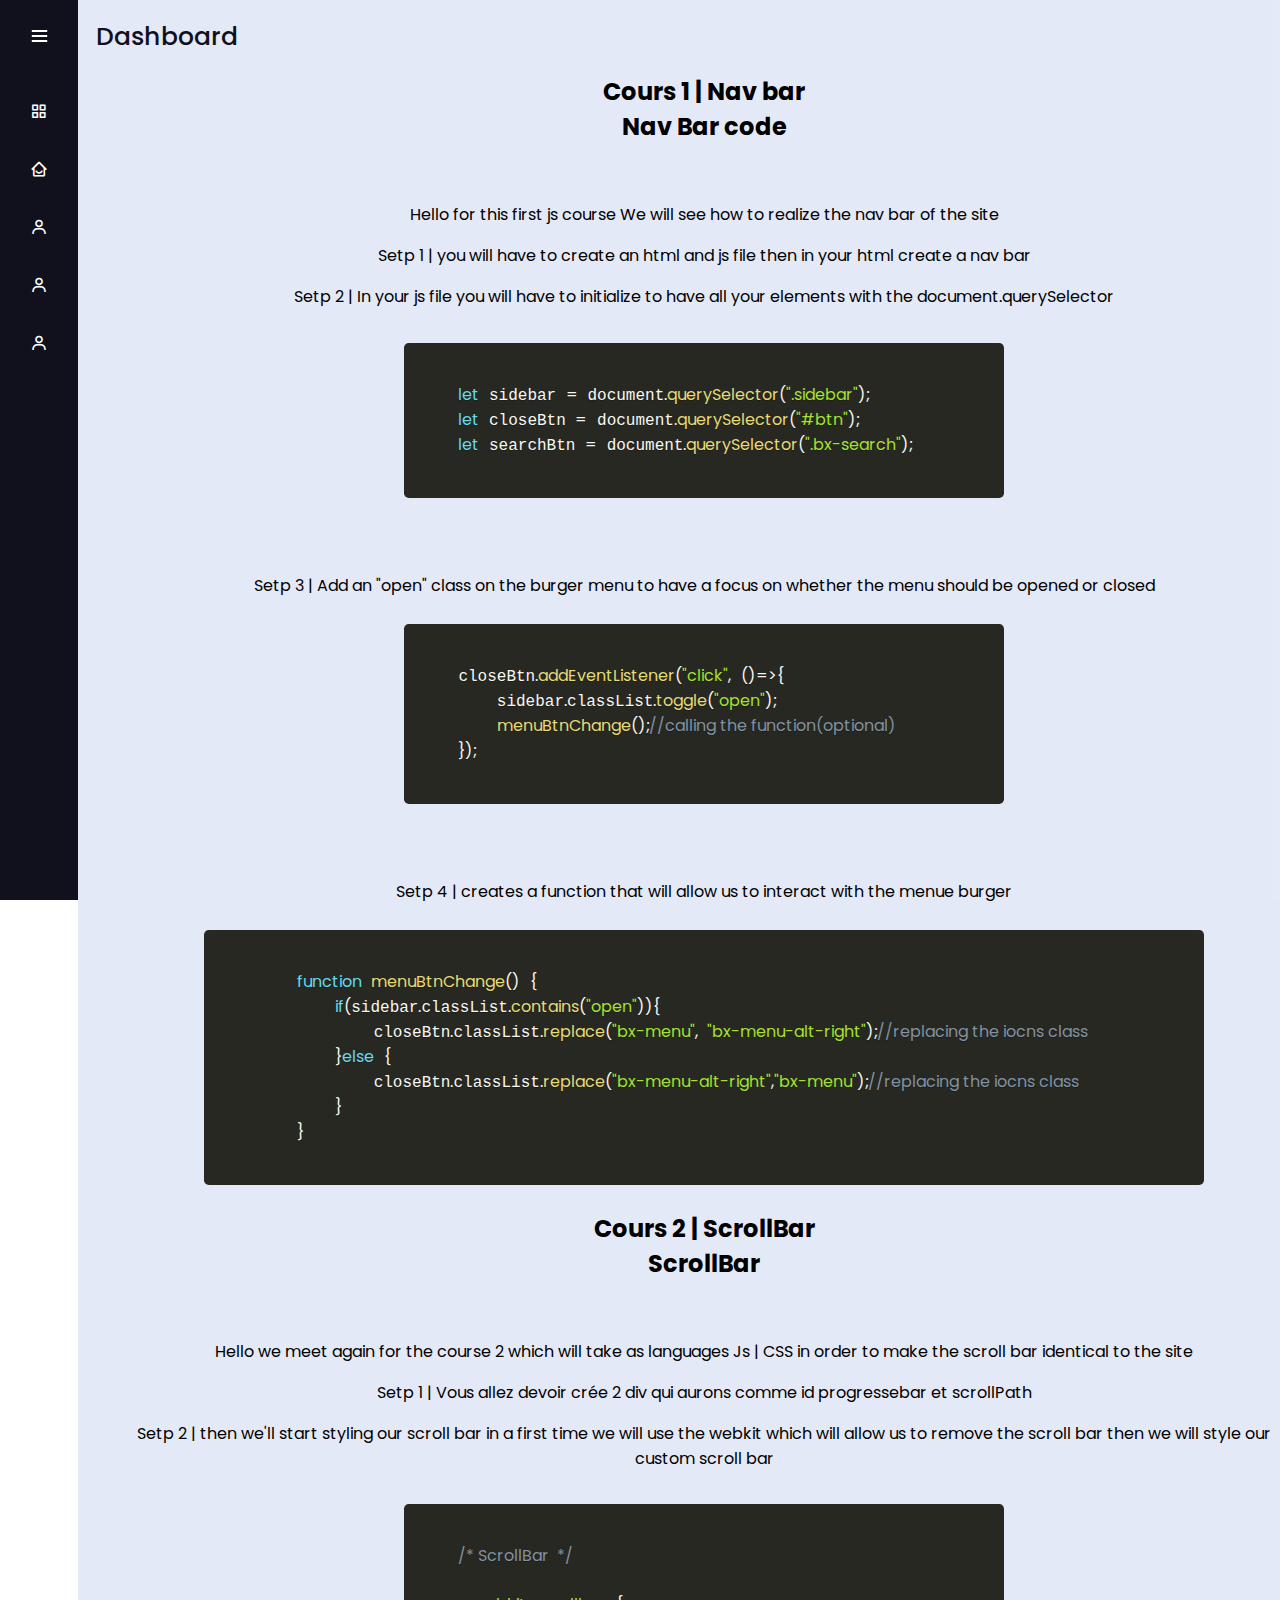
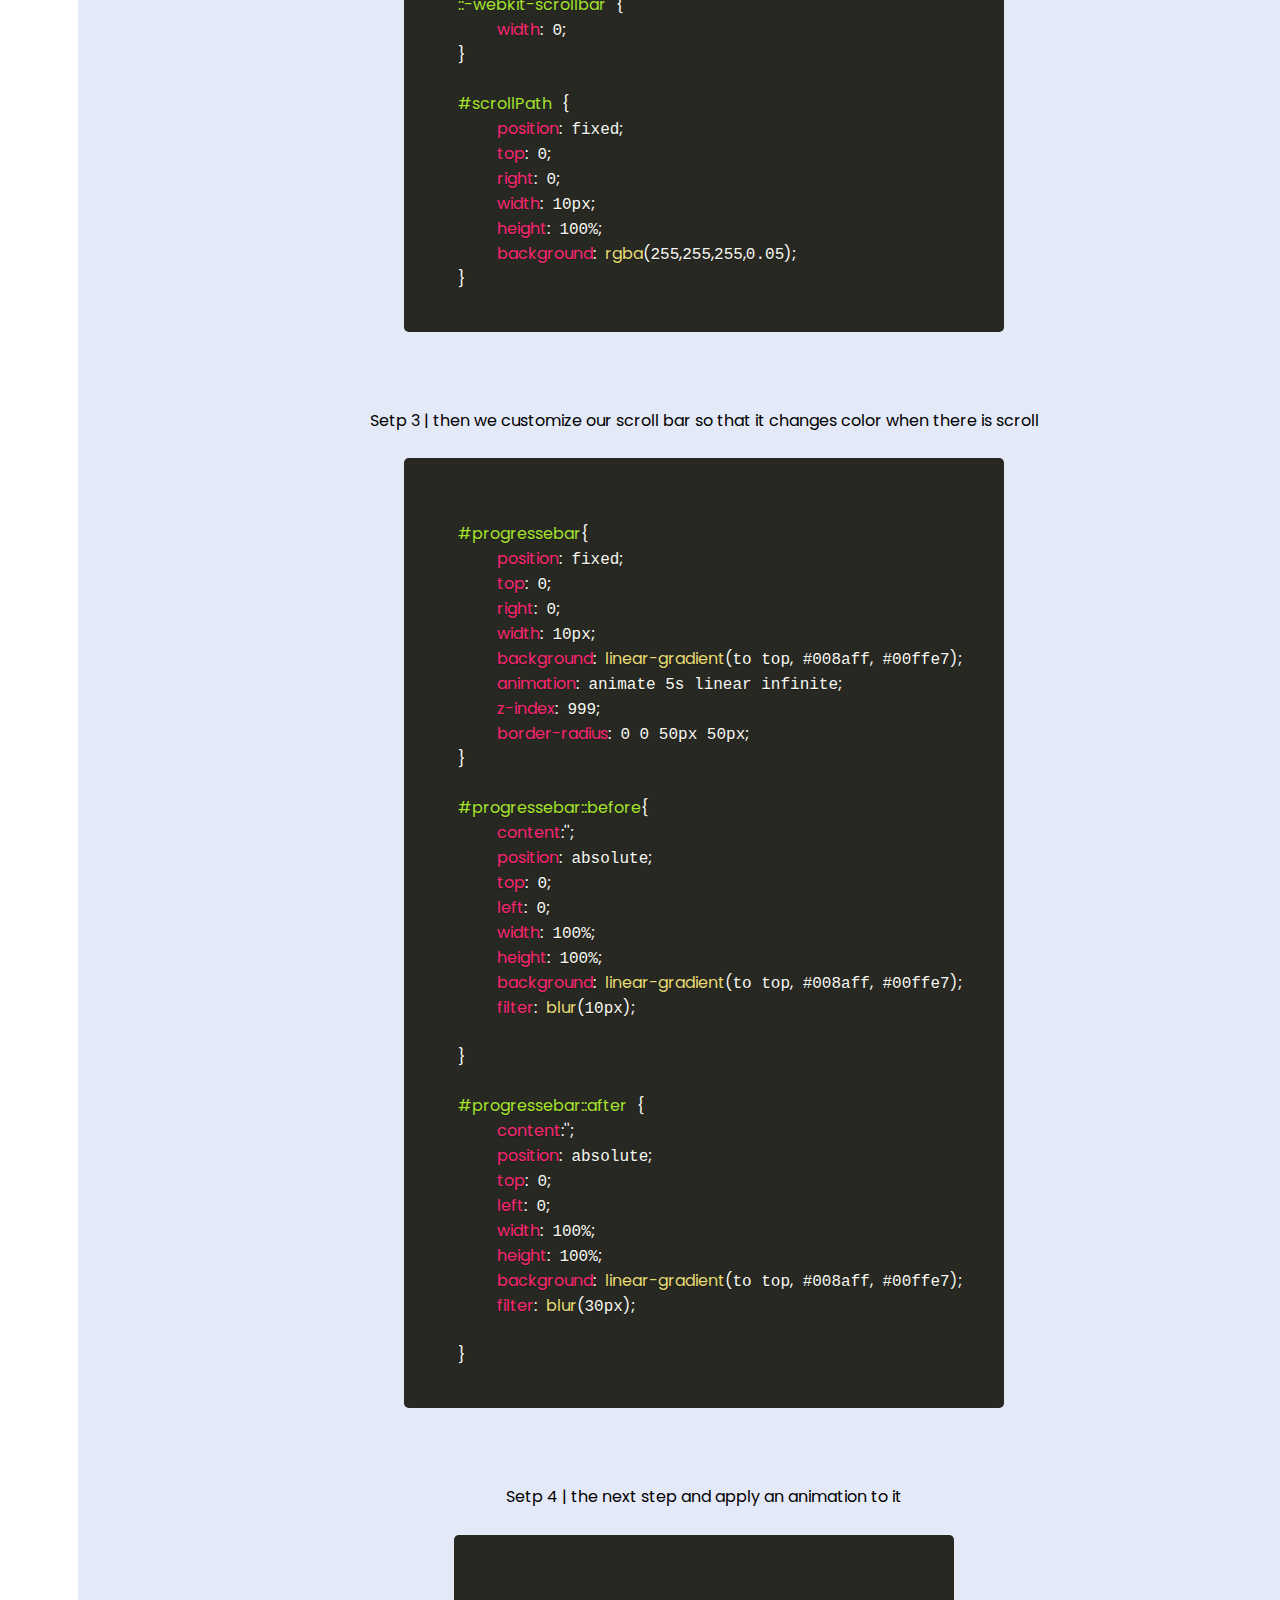
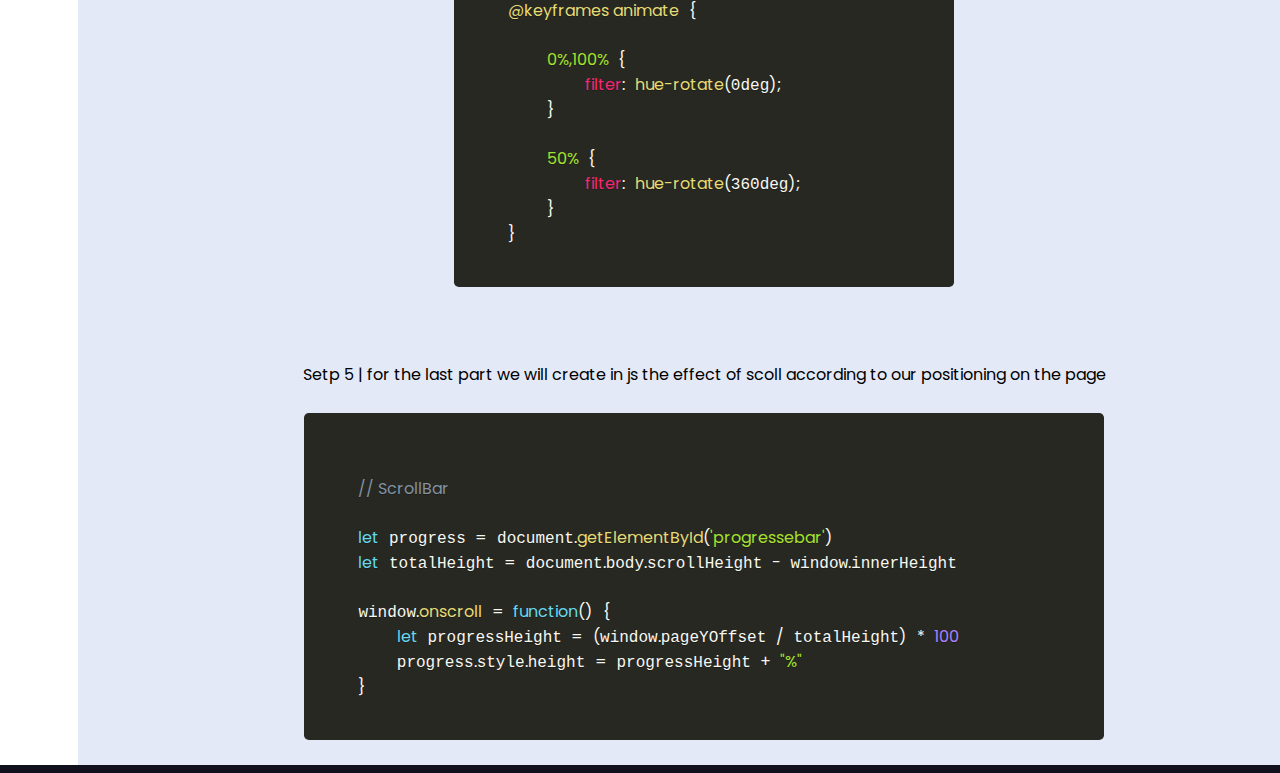
<file: patrick.html>
<!DOCTYPE html>
<html lang="en" dir="ltr">
<head>
    <meta charset="UTF-8">
    <title> Tech Update  | Patrick </title>
    <link rel="stylesheet" href="css/style.css">

    <!-- Favicon -->
    <link rel="shortcut icon" href="images/Icone.jpg" type="image/x-icon" />
    
    <!-- Boxicons CDN Link -->
    <link href='https://unpkg.com/boxicons@2.0.7/css/boxicons.min.css' rel='stylesheet'>
    <meta name="viewport" content="width=device-width, initial-scale=1.0">

    <!-- PrimsCSS -->
    <link href="PrimsJs/prism.css" rel="stylesheet" />

</head>
<body>
    
    <div id="progressebar"></div>
    <div id="scrollPath"></div>

    

    <div class="sidebar">
        <div class="logo-details">
            <div class="logo_name">Tech Update</div>
            <i class='bx bx-menu' id="btn" ></i>
        </div>
        <ul class="nav-list">
        <li>
            <a href="#">
            <i class='bx bx-grid-alt'></i>
            <span class="links_name">Dashboard</span>
            </a>
            <span class="tooltip">Dashboard</span>
        </li>

        <li>
        <a href="index.html">
            <i class='bx bx-home-smile'></i>
            <span class="links_name">Home</span>
        </a>
        <span class="tooltip">Home</span>
        </li>

        <li>
            <a href="vincent.html">
                <i class='bx bx-user' ></i>
                <span class="links_name">VinVin</span>
            </a>
            <span class="tooltip">VinVin</span>
        </li>

        <li>
            <a href="tuto-klem.html">
                <i class='bx bx-user' ></i>
                <span class="links_name">KleKle</span>
            </a>
            <span class="tooltip">KleKle</span>
        </li>

        <li>
            <a href="tuto-melvin.html">
                <i class='bx bx-user' ></i>
                <span class="links_name">Melvin</span>
            </a>
            <span class="tooltip">Melvin</span</>
        </li>
        </ul>
    </div>

    <!-- NavBar -->
    
    <section class="home-section">
        <div class="text">Dashboard</div>
        <div class="card">
            <h2> Cours 1 | Nav bar </h2>
            <div class="cour">
                <h2 >Nav Bar code </h2>
                <div class="text-contant">
                    <span>Hello for this first js course We will see how to realize the nav bar of the site </span>  
                    <span> 
                        Setp 1 | you will have to create an html and js file 
                        then in your html create a nav bar
                    </span>
                    <span>
                        Setp 2 | In your js file you will have to initialize to have all your elements with the document.querySelector
                    </span>
                </div>
    
                <div class="section1">
                    <pre><code class="language-js">
    let sidebar = document.querySelector(".sidebar");
    let closeBtn = document.querySelector("#btn");
    let searchBtn = document.querySelector(".bx-search");
                    </code></pre>
                </div>

                <div class="text-contant">
                    Setp 3 | Add an "open" class on the burger menu to have a focus on whether the menu should be opened or closed 
                </div>
                <div class="section2">
                    <pre><code class="language-Js">
    closeBtn.addEventListener("click", ()=>{
        sidebar.classList.toggle("open");
        menuBtnChange();//calling the function(optional)
    });
                    </code></pre>
                </div>

                <div class="text-contant">
                    Setp 4 | creates a function that will allow us to interact with the menue burger  
                </div>

                <div class="section3">
                    <pre><code class="language-Js">
        function menuBtnChange() {
            if(sidebar.classList.contains("open")){
                closeBtn.classList.replace("bx-menu", "bx-menu-alt-right");//replacing the iocns class
            }else {
                closeBtn.classList.replace("bx-menu-alt-right","bx-menu");//replacing the iocns class
            }
        }
                    </code></pre>
                </div>
            </div>
    </section>

    <!-- ScrollBar -->

    <section class="home-section">
        <div class="card">
            <h2> Cours 2 | ScrollBar </h2>
            <div class="cour">
                <h2 >ScrollBar</h2>
                <div class="text-contant">
                    <span>Hello we meet again for the course 2 which will take as languages Js | CSS in order to make the scroll bar identical to the site  </span>  
                    <span>
                        Setp 1 | Vous allez devoir crée 2 div qui aurons comme id progressebar et scrollPath
                    </span>
                    <span>
                        Setp 2 | then we'll start styling our scroll bar in a first time we will use the webkit which will allow us to remove the scroll bar 
                        then we will style our custom scroll bar 
                    </span>
                </div>
    
                <div class="section1">
                    <pre><code class="language-css">
    /* ScrollBar  */

    ::-webkit-scrollbar {
        width: 0;
    }
            
    #scrollPath {
        position: fixed;
        top: 0;
        right: 0;
        width: 10px;
        height: 100%;
        background: rgba(255,255,255,0.05);
    }
                    </code></pre>
                </div>

                <div class="text-contant">
                    Setp 3 | then we customize our scroll bar so that it changes color when there is scroll  
                </div>
                <div class="section2">
                    <pre><code class="language-css">
    
    #progressebar{
        position: fixed;
        top: 0;
        right: 0;
        width: 10px;
        background: linear-gradient(to top, #008aff, #00ffe7);
        animation: animate 5s linear infinite;
        z-index: 999;
        border-radius: 0 0 50px 50px;
    }

    #progressebar::before{
        content:'';
        position: absolute;
        top: 0;
        left: 0;
        width: 100%;
        height: 100%;
        background: linear-gradient(to top, #008aff, #00ffe7);
        filter: blur(10px);
        
    }

    #progressebar::after {
        content:'';
        position: absolute;
        top: 0;
        left: 0;
        width: 100%;
        height: 100%;
        background: linear-gradient(to top, #008aff, #00ffe7);
        filter: blur(30px);
        
    }
                    </code></pre>
                </div>

                <div class="text-contant">
                    Setp 4 | the next step and apply an animation to it   
                </div>

                <div class="section4">
                    <pre><code class="language-css">
    
    @keyframes animate {

        0%,100% {
            filter: hue-rotate(0deg);
        }

        50% {
            filter: hue-rotate(360deg);
        }
    }
                    </code></pre>
                </div>
                
                <div class="text-contant">
                    Setp 5 | for the last part we will create in js the effect of scoll according to our positioning on the page    
                </div>

                <div class="section5">
                    <pre><code class="language-Js">
    
    // ScrollBar

    let progress = document.getElementById('progressebar')
    let totalHeight = document.body.scrollHeight - window.innerHeight
    
    window.onscroll = function() {
        let progressHeight = (window.pageYOffset / totalHeight) * 100
        progress.style.height = progressHeight + "%"
    }
                    </code></pre>
                </div>
            </div>
    </section>
<footer>
    <div class="credit">
        
        <p>Created By <a href="https://github.com/GrandEmpereur" target="_blank">GrandEmpereur Patrick</a> | &copy; 2021 All rights reserved.</p>
    </div>
</footer>

<!-- Prims Js Scripte -->
<script src="PrimsJs/prism.js"></script>

<!-- Js Scripte -->
<script src="js/app.js"></script>

</body>
</html>
</file>
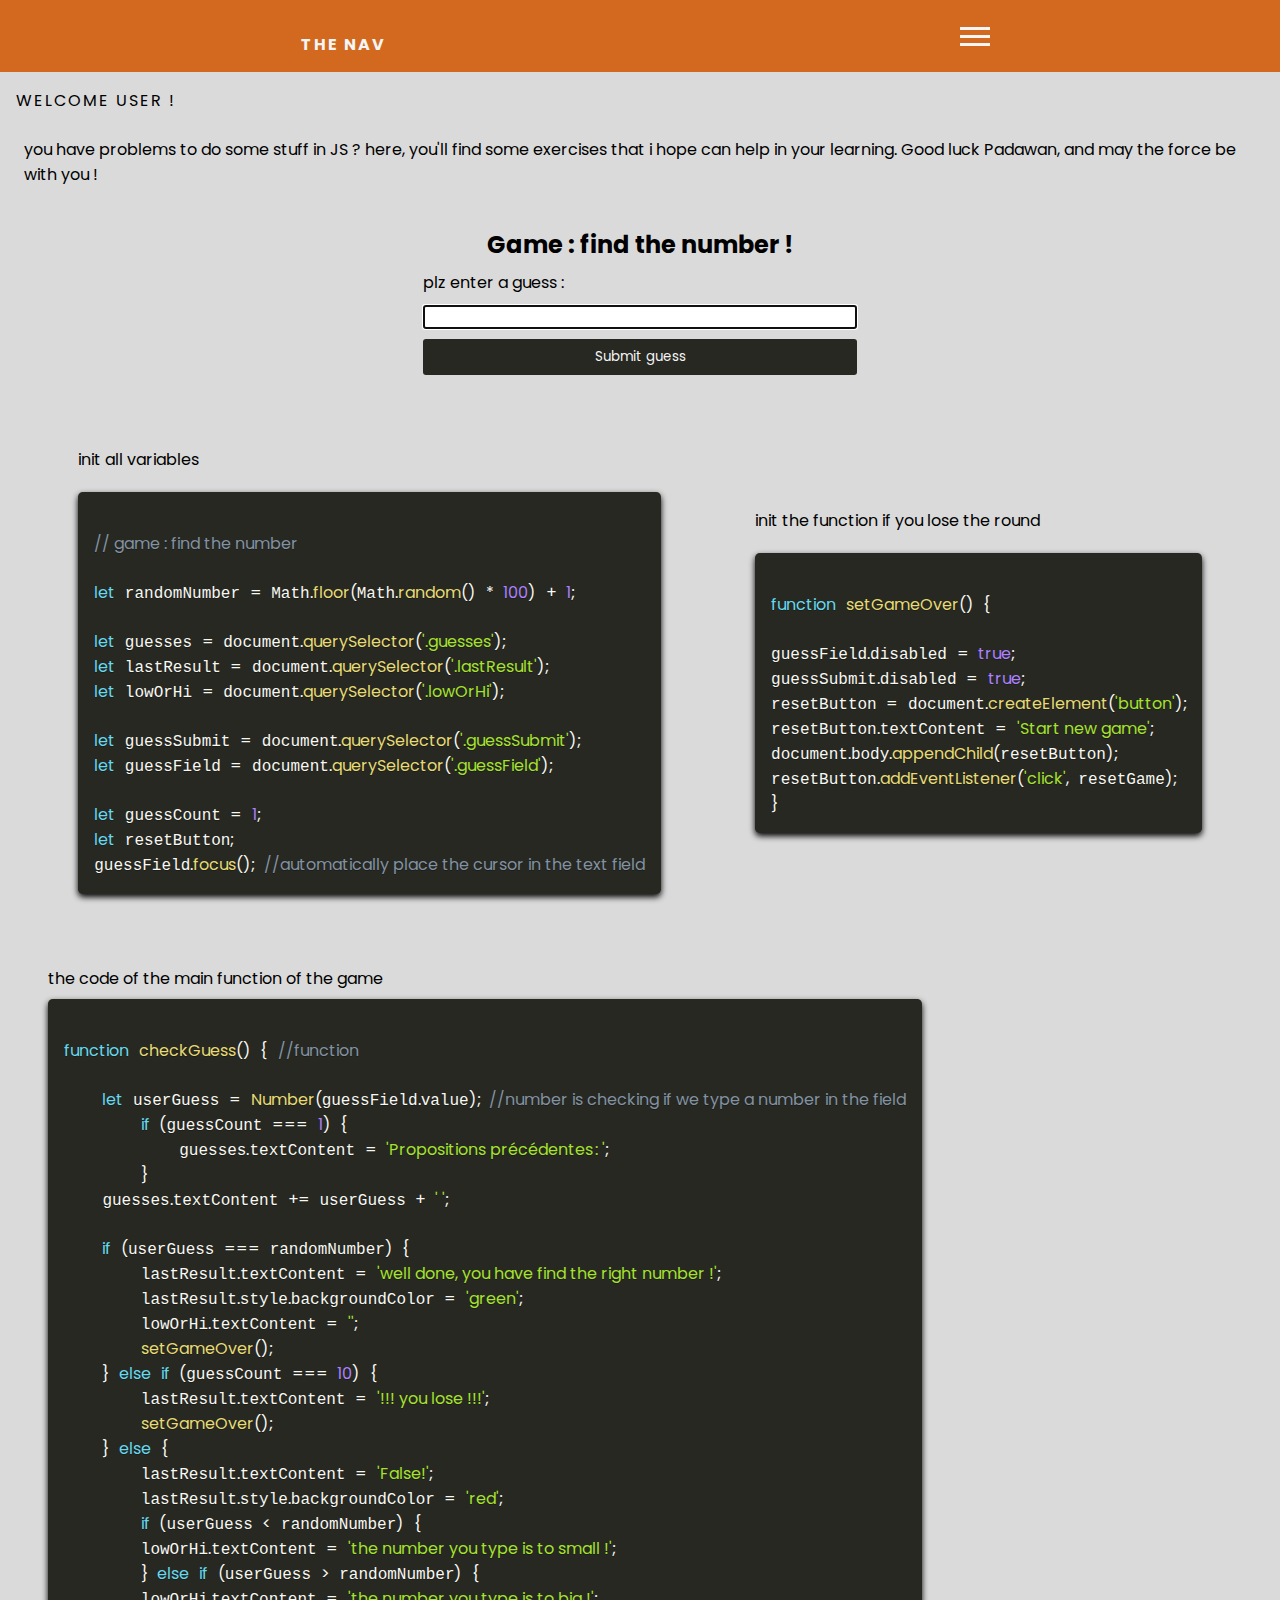
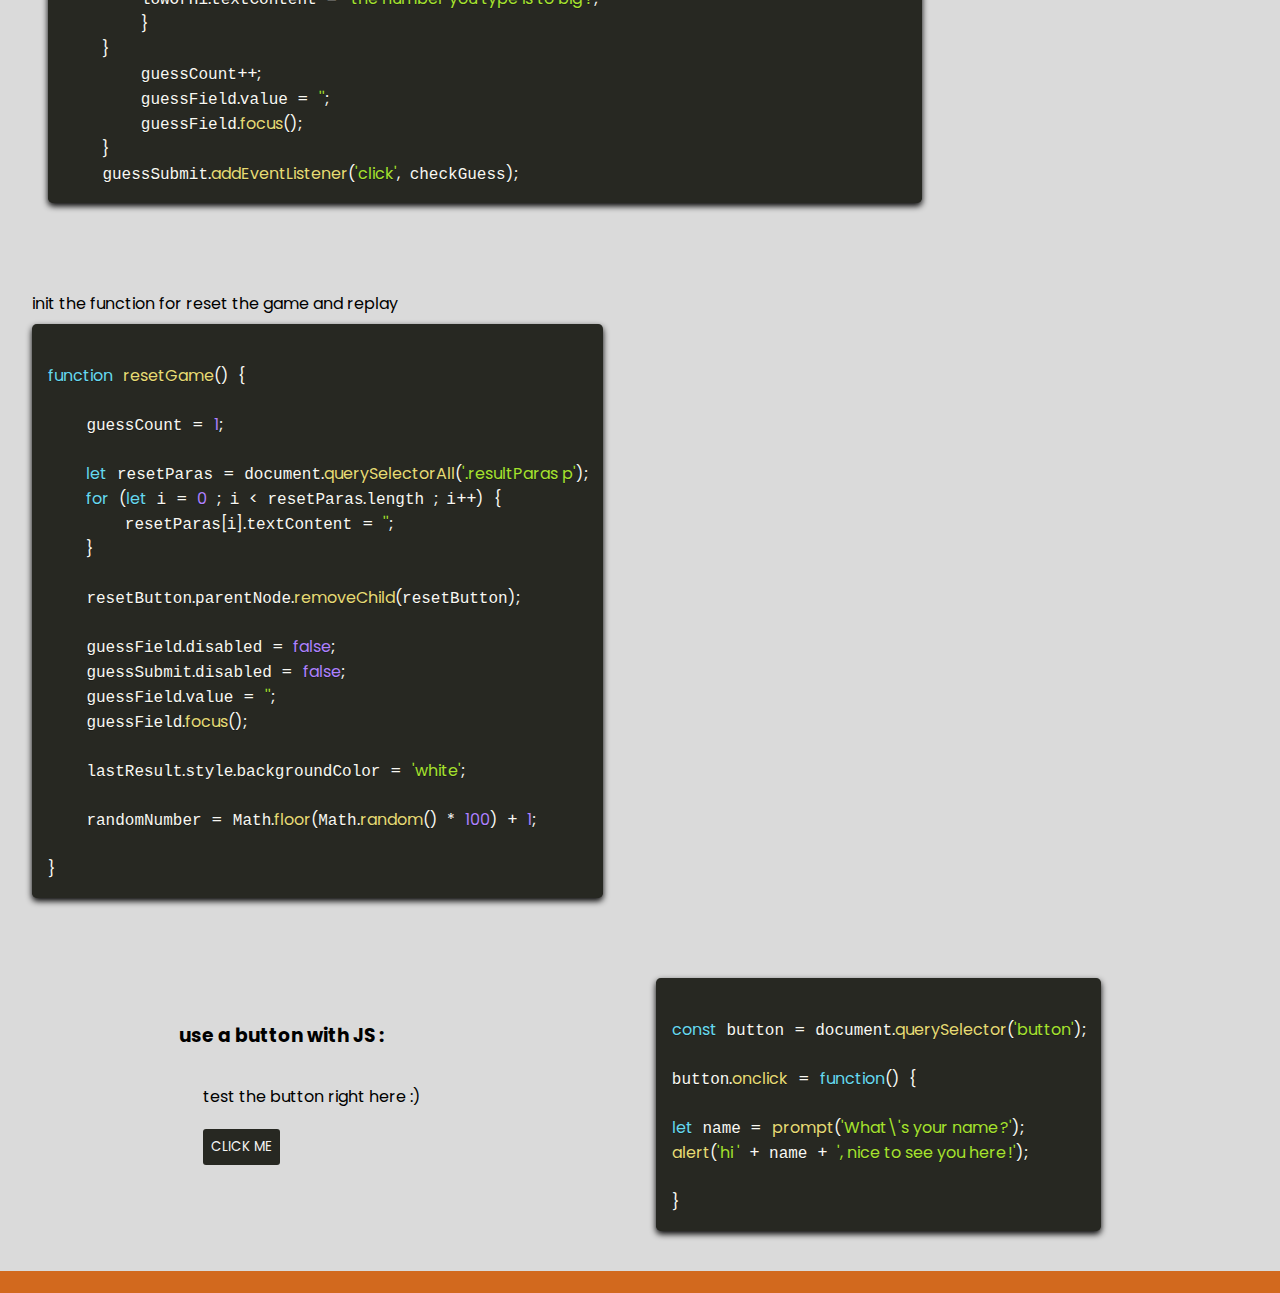
<file: tuto-klem.html>
<!DOCTYPE html>
<html lang="en">
<head>
    <meta charset="UTF-8">
    <meta http-equiv="X-UA-Compatible" content="IE=edge">
    <meta name="viewport" content="width=device-width, initial-scale=1.0">
    <link rel="stylesheet" href="css/style-primary.css">
    <link rel="stylesheet" href="css/styler-flower-page.css">
    <link href="PrimsJs/prism.css" rel="stylesheet"/>
    <title>Flower Page</title>
</head>
<body>
    <nav>
        <div class="title">
            <h4>The Nav</h4>
        </div>
        <ul class="nav-links">
            <li>
                <a href="index.html">Home Page</a>
            </li>
            <li>
                <a href="vincent.html">Vincent</a>
            </li>
            <li>
                <a href="patrick.html">Patrick</a>
            </li>
            <li>
                <a href="tuto-klem.html">Clement</a>
            </li>
            <li>
                <a href="tuto-melvin.html">Melvin</a>
            </li>
        </ul>
        <div class="burger-menu">
            <div class="line_1"></div>
            <div class="line_2"></div>
            <div class="line_3"></div>
        </div>
    </nav>
    <header>
        <p class="title">Welcome user !</p>
        <p class="pad"> you have problems to do some stuff in JS ? 
            here, you'll find some exercises that i hope can help in your learning. 
            Good luck Padawan, and may the force be with you ! 
        </p>
    </header>
    <div class="game">
        <h2>Game : find the number !</h2>
        <p class="guesses"></p>
        <p class="lastResult"></p>
        <p class="lowOrHi"></p>
        <div class="blocks">
            <label for="guessField">plz enter a guess :</label><input type="text" id="guessField" class="guessField">
            <input type="submit" value="Submit guess" class="guessSubmit">
        </div>
    </div>
    <div class="component">
        <div class="container">
            <div class="code">
                <p>init all variables</p>
<pre><code class="language-js">
// game : find the number 
                    
let randomNumber = Math.floor(Math.random() * 100) + 1;
                    
let guesses = document.querySelector('.guesses');
let lastResult = document.querySelector('.lastResult');
let lowOrHi = document.querySelector('.lowOrHi');
                    
let guessSubmit = document.querySelector('.guessSubmit');
let guessField = document.querySelector('.guessField');
                    
let guessCount = 1;
let resetButton;
guessField.focus(); //automatically place the cursor in the text field
</code></pre>
            </div>
            <div class="code">
                <p>init the function if you lose the round</p>
<pre><code class="language-js">
function setGameOver() {
        
guessField.disabled = true;
guessSubmit.disabled = true;
resetButton = document.createElement('button');
resetButton.textContent = 'Start new game';
document.body.appendChild(resetButton);
resetButton.addEventListener('click', resetGame);
}
</code></pre>
            </div>
        </div>
        <div class="code">
            <p>the code of the main function of the game</p>
<pre><code class="language-js">
function checkGuess() { //function
            
    let userGuess = Number(guessField.value); //number is checking if we type a number in the field
        if (guessCount === 1) {
            guesses.textContent = 'Propositions précédentes : ';
        }
    guesses.textContent += userGuess + ' ';
                    
    if (userGuess === randomNumber) {
        lastResult.textContent = 'well done, you have find the right number !';
        lastResult.style.backgroundColor = 'green';
        lowOrHi.textContent = '';
        setGameOver();
    } else if (guessCount === 10) {
        lastResult.textContent = '!!! you lose !!!';
        setGameOver();
    } else {
        lastResult.textContent = 'False!';
        lastResult.style.backgroundColor = 'red';
        if (userGuess < randomNumber) {
        lowOrHi.textContent = 'the number you type is to small !';
        } else if (userGuess > randomNumber) {
        lowOrHi.textContent = 'the number you type is to big !';
        }
    }
        guessCount++;
        guessField.value = '';
        guessField.focus();
    }
    guessSubmit.addEventListener('click', checkGuess);
</code></pre>
        </div>
    </div>
    <div class="code">
        <p>init the function for reset the game and replay</p>
<pre><code class="language-js">
function resetGame() {
    
    guessCount = 1;
        
    let resetParas = document.querySelectorAll('.resultParas p');
    for (let i = 0 ; i < resetParas.length ; i++) {
        resetParas[i].textContent = '';
    }
        
    resetButton.parentNode.removeChild(resetButton);
        
    guessField.disabled = false;
    guessSubmit.disabled = false;
    guessField.value = '';
    guessField.focus();
        
    lastResult.style.backgroundColor = 'white';
        
    randomNumber = Math.floor(Math.random() * 100) + 1;
        
}       
</code></pre>
    </div>
    <div class="container">
        <div class="flex">
            <h3>use a button with JS :</h3>
            <div class="pad">
                <p>test the button right here :)</p>
                <div class="click_me">
                    <button>CLICK ME</button>
                </div>
            </div>
        </div>
        <div class="code">
<pre><code class="language-js">
const button = document.querySelector('button');
                                
button.onclick = function() {
                                
let name = prompt('What\'s your name ?');
alert('hi ' + name + ', nice to see you here !');
                                
}
</code></pre>
        </div>
    </div>
    </div>
    <footer>
        <div class="credit">    
            <p>Created By <a href="https://github.com/ClemOurs" target="_blank">Clément Duvivier</a> | &copy; 2021 All rights reserved.</p>
        </div>
    </footer>
<!-- two types of scripts async and defer : 
    async allows to execute the script independently from the rest, it will not prevent to display elements on the page
    defer is an attribute that is applied if we want to give a numerical order to our scripts 
    if we want them to run in a specific order
-->
<script src="PrimsJs/prism.js"></script>
<script async src="js/tuto-klem.js"></script>
<script src="js/main.js"></script>
</body>

</html>
</file>
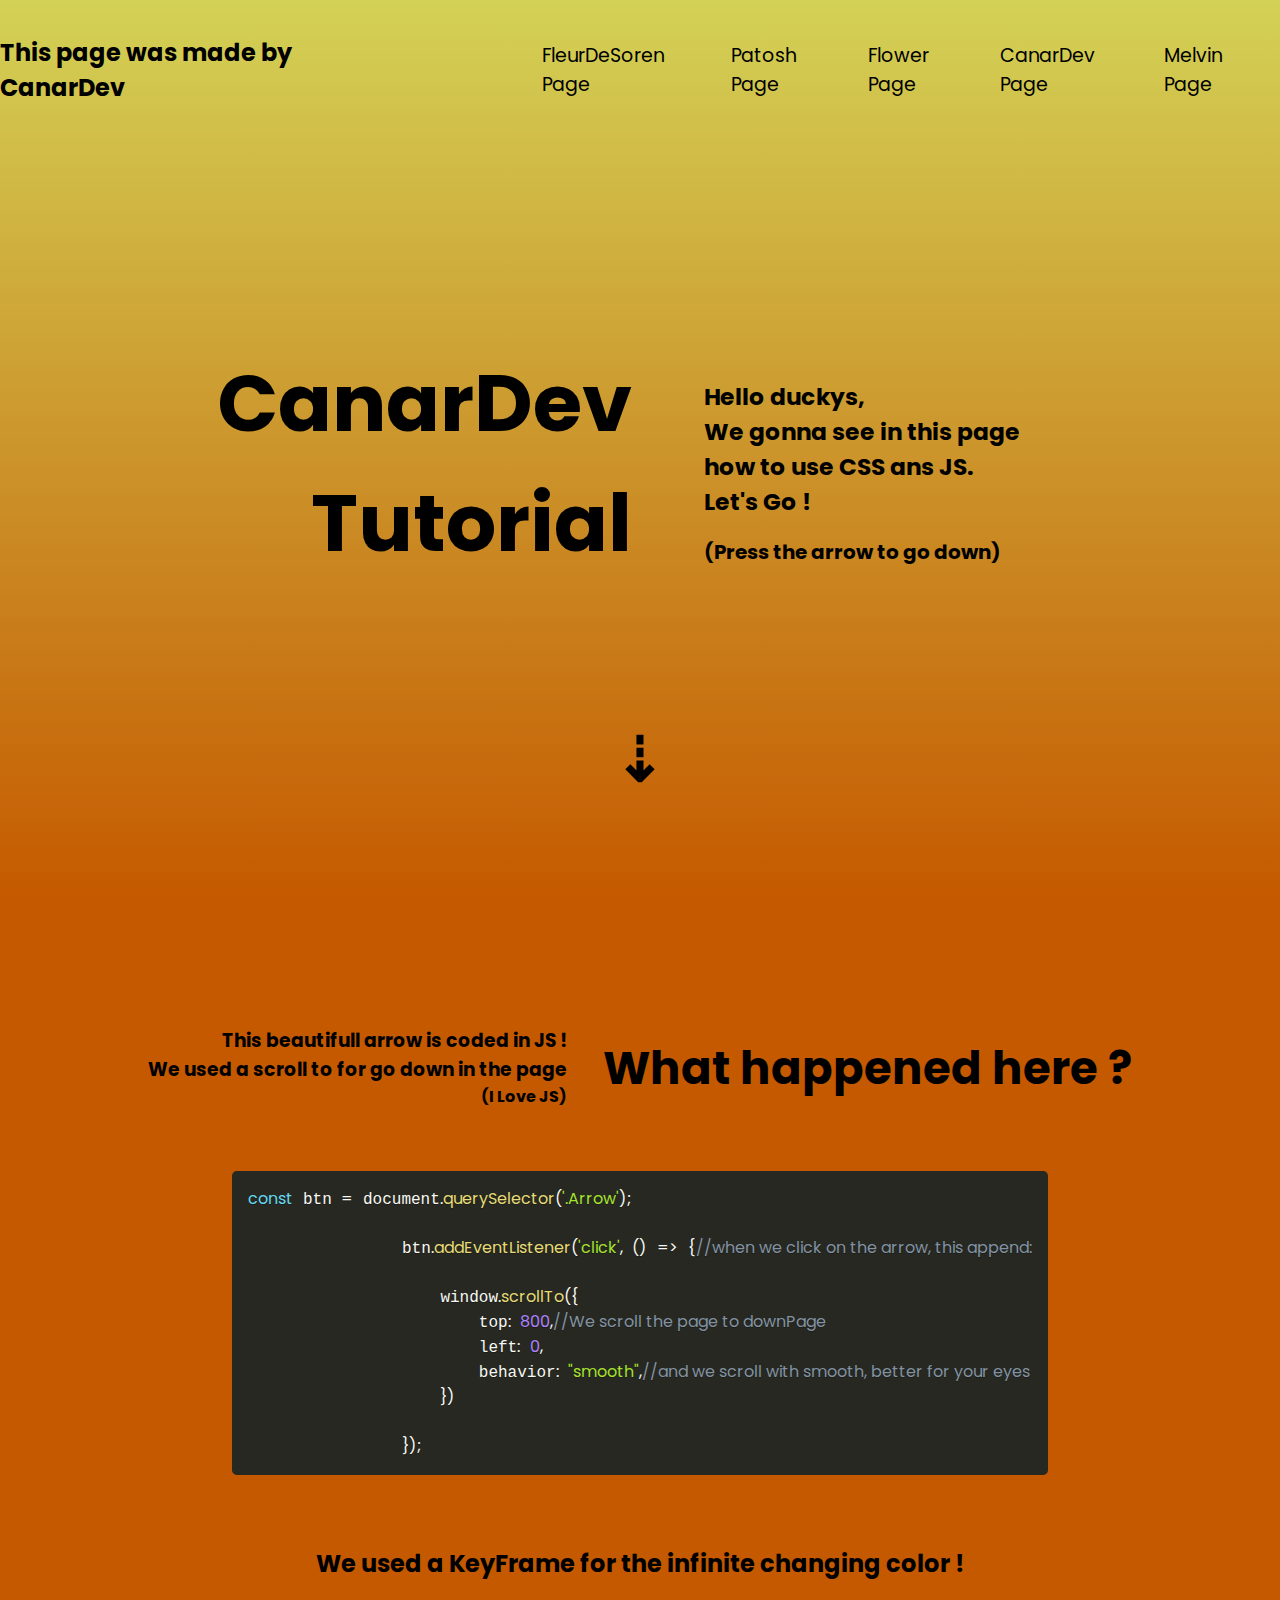
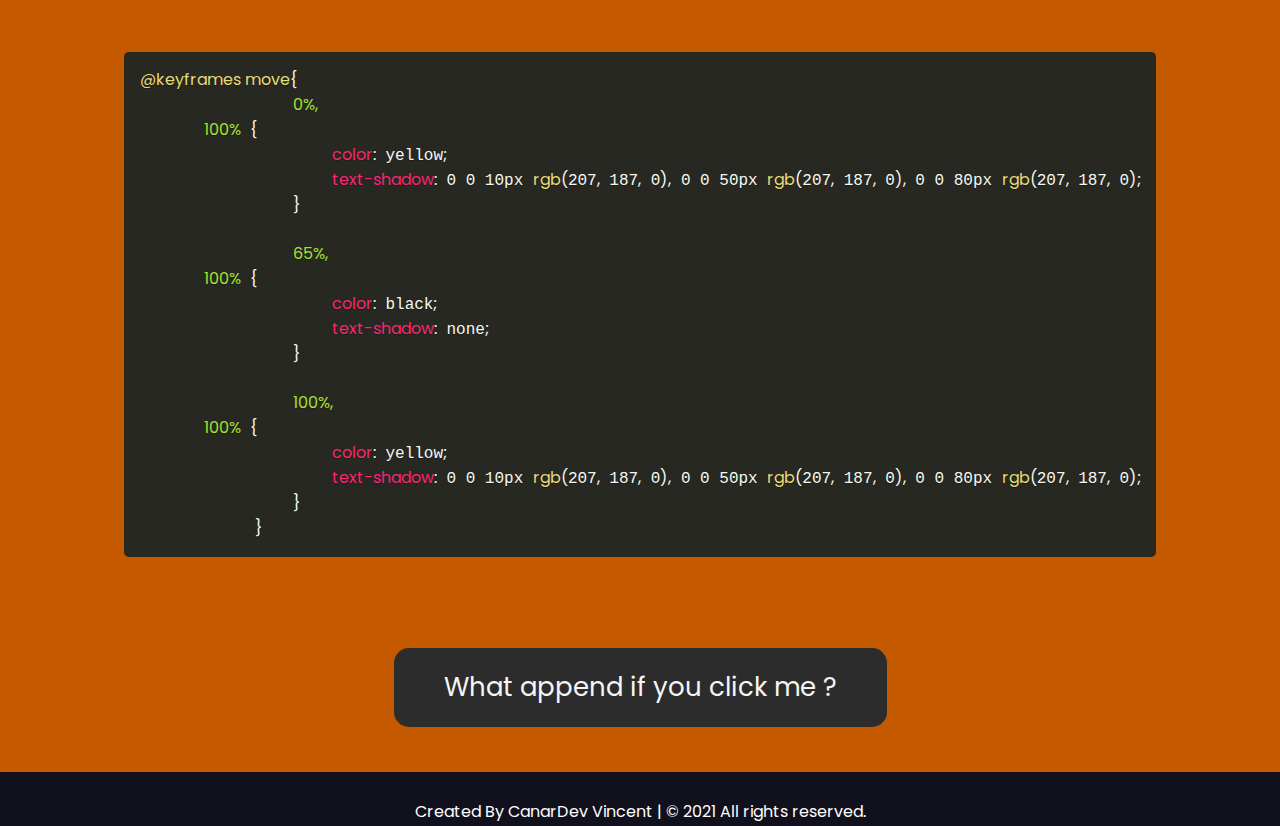
<file: vincent.html>
<!DOCTYPE html>
<html lang="en">
<head>
    <meta charset="UTF-8">
    <meta http-equiv="X-UA-Compatible" content="IE=edge">
    <meta name="viewport" content="width=device-width, initial-scale=1.0">
    <link rel="stylesheet" href="css/vincent.css">
    <link href="PrimsJs/prism.css" rel="stylesheet" />
    <link href="http://assets.stickpng.com/images/580b57fbd9996e24bc43bbe5.png" rel="shortcut icon" >
    <title>CanarDev Page</title>
</head>
<body>
    <header>
        <div class="header-objects">
            <div class="MadeBy">
                <h2>This page was made by CanarDev</h2>
            </div>
            <div class="Buttons-Div-Size">
                <div class="Redirect-Buttons">
                    <a href="index.html">FleurDeSoren Page</a>
                    <a href="patrick.html">Patosh Page</a>
                    <a href="tuto-klem.html">Flower Page</a>
                    <a href="vincent.html">CanarDev Page</a>
                    <a href="tuto-melvin.html">Melvin Page</a>
                </div>
            </div>
        </div>
        <div class="header-objects-midle">
            <div class="Title-Header">
                <h1 class="Title">CanarDev Tutorial</h1>
            </div>
            <div class="Description-Header">
                <h3>Hello duckys,<br>We gonna see in this page how to use CSS ans JS.<br> Let's Go !</h3>
                <h4>(Press the arrow to go down)</h4>
            </div>
        </div>
        <div class="BlockArrow">
            <h2 class="GoDown Arrow">⇣</h2>
        </div>
    </header>
    <article class="arrowPresentation">
        <div class="ArrowPresDiv">
            <div class="ArrowPresDivText">
                <h3>This beautifull arrow is coded in JS !<br>We used a scroll to for go down in the page</h3>
                <h4>(I Love JS)</h4>
            </div>
            <div class="ArrowPresDivTitle">
                <h2>What happened here ?</h2>
            </div>
        </div>
        <div class="prismCode">
            <pre><code class="language-js">const btn = document.querySelector('.Arrow');

                btn.addEventListener('click', () => {//when we click on the arrow, this append:
                
                    window.scrollTo({
                        top: 800,//We scroll the page to downPage
                        left: 0,
                        behavior: "smooth",//and we scroll with smooth, better for your eyes
                    })
                
                });</code></pre>
        </div>
            <h2 class="interPrismCode"> We used a KeyFrame for the infinite changing color !</h2>
        <div class="prismCode">
            <pre><code class="language-css">@keyframes move{
                0%,
                100% {
                    color: yellow;
                    text-shadow: 0 0 10px rgb(207, 187, 0), 0 0 50px rgb(207, 187, 0), 0 0 80px rgb(207, 187, 0);
                }
            
                65%,
                100% {
                    color: black;
                    text-shadow: none;
                }
            
                100%,
                100% {
                    color: yellow;
                    text-shadow: 0 0 10px rgb(207, 187, 0), 0 0 50px rgb(207, 187, 0), 0 0 80px rgb(207, 187, 0);
                }
            }</code></pre>
        </div>
        <section id="ActiveButton">
        <div class="centerButton">
            <button class="ButtonShow" onclick="ActiveSection()">What append if you click me ?</button>
        </div>
        </section>
        <section id="Active" class="Display">
        <div class="ScrollPresDiv">
            <div class="ScrollPresDivTitle">
                <h2>WOW this scroll bar !</h2>
            </div>
            <div class="ScrollPresDivText">
                <h3>This beautifull ScrollBar is coded in CSS !<br>We changed the scrollbar for a better visual ! </h3>
                <h4>(I Love CSS)</h4>
            </div>
        </div>
        <div class="prismCode">
            <pre><code class="language-css">::-webkit-scrollbar {
    width: 12px;
    height: 12px;
}
::-webkit-scrollbar-track-piece  {
    background-color: #d3d156;
}
::-webkit-scrollbar-thumb:vertical {
    height: 15px;
    background-color: #c55900;
}</code></pre>
        </div>


        <div class="ButtonActiveDiv">
            <div class="ButtonTextText">
                <h3>This increadible button <br>is used to hide or show 2 tuto !</h3>
                <h4>(I Love JS with moderation)</h4>
            </div>
            <div class="ButtonTextTitle">
                <h2>OMG This button is MAGIC !</h2>
            </div>
        </div>
        <div class="prismCode">
            <pre><code class="language-js">function ActiveSection() {
var ActiveButton = document.getElementById('ActiveButton');
ActiveButton.classList.toggle("Display");
var Active = document.getElementById('Active');
Active.classList.toggle("Display");
}</code></pre>
        </div>
        <div class="centerButton">
            <button class="ButtonShow" onclick="ActiveSection()">Click me to hide the section !</button>
        </div>
    </section>
    </article>
    <footer>
        <div class="credit">
        
            <p>Created By <a href="https://github.com/CanarDev" target="_blank">CanarDev Vincent</a> | &copy; 2021 All rights reserved.</p>
        </div>
    </footer>
    <script src="PrimsJs/prism.js"></script>
    <script src="js/vincent.js"></script>
</body>
</html>
</file>
<file: css/style.css>
@import url("https://fonts.googleapis.com/css2?family=Poppins:wght@200;300;400;500;600;700&display=swap");

*{
    margin:0;
    padding:0;
    box-sizing: border-box;
    font-family: 'Poppins', sans-serif;
}


:root{
  --bg: #11101D;
  --text: #fff;
}

/* Nav Bar   */

.sidebar{
  position: fixed;
  left: 0;
  top: 0;
  height: 100%;
  width: 78px;
  background: var(--bg);
  padding: 6px 14px;
  z-index: 99;
  transition: all 0.5s ease;
}
.sidebar.open{
  width: 250px;
}
.sidebar .logo-details{
  height: 60px;
  display: flex;
  align-items: center;
  position: relative;
}

.sidebar .logo-details .logo_name{
  color: var(--text);
  font-size: 20px;
  font-weight: 600;
  opacity: 0;
  transition: all 0.5s ease;
}
.sidebar.open .logo-details,
.sidebar.open .logo-details .logo_name{
  opacity: 1;
}
.sidebar .logo-details #btn{
  position: absolute;
  top: 50%;
  right: 0;
  transform: translateY(-50%);
  font-size: 22px;
  transition: all 0.4s ease;
  font-size: 23px;
  text-align: center;
  cursor: pointer;
  transition: all 0.5s ease;
}
.sidebar.open .logo-details #btn{
  text-align: right;
}
.sidebar i{
  color: var(--text);
  height: 60px;
  min-width: 50px;
  font-size: 28px;
  text-align: center;
  line-height: 60px;
}
.sidebar .nav-list{
  margin-top: 20px;
  height: 100%;
}
.sidebar li{
  position: relative;
  margin: 8px 0;
  list-style: none;
}
.sidebar li .tooltip{
  position: absolute;
  top: -20px;
  left: calc(100% + 15px);
  z-index: 3;
  background: var(--text);
  box-shadow: 0 5px 10px rgba(0, 0, 0, 0.3);
  padding: 6px 12px;
  border-radius: 4px;
  font-size: 15px;
  font-weight: 400;
  opacity: 0;
  white-space: nowrap;
  pointer-events: none;
  transition: 0s;
}
.sidebar li:hover .tooltip{
  opacity: 1;
  pointer-events: auto;
  transition: all 0.4s ease;
  top: 50%;
  transform: translateY(-50%);
}
.sidebar.open li .tooltip{
  display: none;
}

.sidebar li a{
  display: flex;
  height: 100%;
  width: 100%;
  border-radius: 12px;
  align-items: center;
  text-decoration: none;
  transition: all 0.4s ease;
  background: var(--bg);
}
.sidebar li a:hover{
  background: var(--text);
}
.sidebar li a .links_name{
  color: var(--text);
  font-size: 15px;
  font-weight: 400;
  white-space: nowrap;
  opacity: 0;
  pointer-events: none;
  transition: 0.4s;
}
.sidebar.open li a .links_name{
  opacity: 1;
  pointer-events: auto;
}
.sidebar li a:hover .links_name,
.sidebar li a:hover i{
  transition: all 0.5s ease;
  color: var(--bg);
}
.sidebar li i{
  height: 50px;
  line-height: 50px;
  font-size: 18px;
  border-radius: 12px;
}

.home-section{
  position: relative;
  background: #E4E9F7;
  min-height: 100vh;
  top: 0;
  left: 78px;
  width: calc(100% - 78px);
  transition: all 0.5s ease;
  z-index: 2;
}
.sidebar.open ~ .home-section{
    left: 250px;
    width: calc(100% - 250px);
}
.home-section .text{
    display: inline-block;
    color: var(--bg);
    font-size: 25px;
    font-weight: 500;
    margin: 18px
}
@media (max-width: 420px) {
    .sidebar li .tooltip{
    display: none;
    }
}


/* Contant  */

.card {
  position: relative;
  min-height: 100vh;
  top: 0;
  left: 50px;
  width: calc(100% - 50px);
  transition: all 0.5s ease;
  z-index: 2; 
}

.text-contant{
  margin-top: 50px;
  display: flex;
  flex-direction: column;
  align-items: center;
  text-align: center;
}

.text-contant > span{
  padding: 8px;
  
}



.card h2 {
  display: flex;
  justify-content: center;
}

.home-section .card .cour h2 {
  display: flex;
  justify-content: center;
}

.home-section .card .cour .text span {
  display: flex;
  justify-content: center;
  width: 90vw;
  padding: 2vw;
}

.home-section .card .cour .section1  {
  display: flex;
  justify-content: center;
}

.home-section .card .cour .section1 pre {
  width: 600px;
  margin: 2vw;
}

.home-section .card .cour .section2  {
  display: flex;
  justify-content: center;
}

.home-section .card .cour .section2 pre {
  width: 600px;
  margin: 2vw;
}

.home-section .card .cour .section3  {
  display: flex;
  justify-content: center;
}

.home-section .card .cour .section3 pre {
  width: 1000px;
  margin: 2vw;
}

.home-section .card .cour .section4  {
  display: flex;
  justify-content: center;
}

.home-section .card .cour .section4 pre {
  width: 500px;
  margin: 2vw;
}

.home-section .card .cour .section5  {
  display: flex;
  justify-content: center;
}

.home-section .card .cour .section5 pre {
  width: 800px;
  margin: 2vw;
  
}

/* ScrollBar  */

::-webkit-scrollbar {
  width: 0;
}

#scrollPath {
  position: fixed;
  top: 0;
  right: 0;
  width: 10px;
  height: 100%;
  background: rgba(255,255,255,0.05);
  z-index: 999;

}

#progressebar{
  position: fixed;
  top: 0;
  right: 0;
  width: 10px;
  background: linear-gradient(to top, #008aff, #00ffe7);
  animation: animate 5s linear infinite;
  z-index: 999;
  border-radius: 0 0 50px 50px;
}

#progressebar::before{
  content:'';
  position: absolute;
  top: 0;
  left: 0;
  width: 100%;
  height: 100%;
  background: linear-gradient(to top, #008aff, #00ffe7);
  filter: blur(10px);
  
}

#progressebar::after {
  content:'';
  position: absolute;
  top: 0;
  left: 0;
  width: 100%;
  height: 100%;
  background: linear-gradient(to top, #008aff, #00ffe7);
  filter: blur(30px);
  
}

@keyframes animate {
  
  0%,100% {
    filter: hue-rotate(0deg);
  }

  50% {
    filter: hue-rotate(360deg);
  }
}



footer {
  background: var(--bg);
}

footer .credit{
  display: flex;
  justify-content: center;
  color: var(--text);
  padding: 3vh;
  text-decoration: none;
}

footer .credit a {
  color: var(--text);
  text-decoration: none;
}

footer .credit a:hover {
  transition: all 0.2s;
  color: #9d9d9e;
  border-bottom: 1px solid var(--text);
}
</file>
<file: PrimsJs/prism.css>
/* PrismJS 1.25.0
https://prismjs.com/download.html#themes=prism-okaidia&languages=markup+css+clike+javascript */
code[class*=language-],pre[class*=language-]{color:#f8f8f2;background:0 0;text-shadow:0 1px rgba(0,0,0,.3);font-family:Consolas,Monaco,'Andale Mono','Ubuntu Mono',monospace;font-size:1em;text-align:left;white-space:pre;word-spacing:normal;word-break:normal;word-wrap:normal;line-height:1.5;-moz-tab-size:4;-o-tab-size:4;tab-size:4;-webkit-hyphens:none;-moz-hyphens:none;-ms-hyphens:none;hyphens:none}pre[class*=language-]{padding:1em;margin:.5em 0;overflow:auto;border-radius:.3em}:not(pre)>code[class*=language-],pre[class*=language-]{background:#272822}:not(pre)>code[class*=language-]{padding:.1em;border-radius:.3em;white-space:normal}.token.cdata,.token.comment,.token.doctype,.token.prolog{color:#8292a2}.token.punctuation{color:#f8f8f2}.token.namespace{opacity:.7}.token.constant,.token.deleted,.token.property,.token.symbol,.token.tag{color:#f92672}.token.boolean,.token.number{color:#ae81ff}.token.attr-name,.token.builtin,.token.char,.token.inserted,.token.selector,.token.string{color:#a6e22e}.language-css .token.string,.style .token.string,.token.entity,.token.operator,.token.url,.token.variable{color:#f8f8f2}.token.atrule,.token.attr-value,.token.class-name,.token.function{color:#e6db74}.token.keyword{color:#66d9ef}.token.important,.token.regex{color:#fd971f}.token.bold,.token.important{font-weight:700}.token.italic{font-style:italic}.token.entity{cursor:help}
</file>
<file: css/style-primary.css>
@import url("https://fonts.googleapis.com/css2?family=Poppins:wght@200;300;400;500;600;700&display=swap"); /* import a font from google font */
*{
    margin: 0;
    padding: 0;
    box-sizing: border-box;
    font-family: 'Poppins', sans-serif;
}

a{
    text-decoration: none;
}
/************************************************************************************* NAVBAR *************************************************************************************/
body{
    overflow-x: hidden;/* hide scroll on X axis */
    background-color: #e0e0e0;
}

nav{
    display: flex; 
    justify-content: space-around; /* set the div and ul with the same space */
    align-items: center; /* center the elements inside the parent */
    min-height: 8vh;/* minimum height possible set by hand */
    background-color: chocolate;
    color: whitesmoke;/* change the text color */
}

.title{
    text-transform: uppercase;/* switch lowercase to uppercase */
    letter-spacing: 2px;/* put a space between the letters */
    font-size: 20px;/* change the size of the font */
}

.nav-links{
    display: flex;
    width: 40%;/* change the width of the div */
    justify-content: space-around;
    letter-spacing: 1px;
    font-weight: bolder;/* change the state of the font */
}

.nav-links li{
    list-style: none;/* remove the dots in front of the list items */
}

.nav-links a{
    color: whitesmoke;
    font-size: 15px;
}

.burger-menu{
    display: none;/* make the burger menu disappear in desktop device */
    cursor: pointer;
}

.burger-menu div{
    width: 30px;/* length of the burger menu lines */
    height: 3px;/* height of the burger menu lines */
    background-color: whitesmoke;/* color of the burger menu lines */
    margin: 5px;/* distribute equitably within the div */
}
/************************************************************************************* MAIN PAGE *************************************************************************************/
.card{/* The complete card */
    width: 36%;
    background-color: rgb(238, 237, 237);
    margin: 0 auto;
    margin-top: 5%;
    padding: 1%; 
    box-shadow: 0px 5px 20px #999;
    border-radius: 5px;
}

.card-title{/* Title Presentation */
    padding: 2% 0 5% 5%;
}

.card-image{/* The card image */
    overflow: hidden;
}

.prismCode{
    width: 90%;
    margin: auto;
    padding-bottom: 5vh;
}

.explain-card{
    margin: 5vh;
    font-weight: bolder;
    text-decoration: underline;
    font-size: 30px;
}

.explain-nav{
    margin: 5vh;
    font-weight: bolder;
    text-decoration: underline;
    font-size: 30px;
}

.explain-card-content{
    text-align: center;
    font-size: 20px;
}

/************************************************************************************* FOOTER *************************************************************************************/
footer {
    background: chocolate;
}

footer .credit{
    display: flex;
    justify-content: center;
    color: whitesmoke;
    padding: 3vh;
    text-decoration: none;
}

footer .credit a {
    color: whitesmoke;
    text-decoration: none;
}

footer .credit a:hover {
    transition: all 0.2s;
    color: #9d9d9e;
    text-decoration: underline;
}

@media screen and (max-width: 1300px){
/************************************************************************************* NAVBAR RESPONSIVE *************************************************************************************/
    .nav-links{
        position: absolute;/* the targeted element becomes independent */
        right: 0;/* put the div on the right */
        height: 92vh;/* minimum height possible set by hand for responsive */
        top: 8vh;/* put the div on the top */
        background-color: chocolate;
        box-shadow: inset 0 5px 15px rgba(0, 0, 0, 0.329);/* allows to add shadows on divs and the inset property allows to put the shadow inside the div */
        display: flex;
        flex-direction: column;/* put the elements of the div in column */
        align-items: center;/* it defines the alignment of an object in its parent */
        width: 25%;
        transform: translateX(100%);/* move the elements according to the X axis */
        transition: 0.5s ease-in;
    }
    .nav-links li{
        opacity: 0;
    }
    .burger-menu{
        display: block;/* make the elements reappear */
    }

    .card {
        width: 100%;
    }
}

.nav-on{
    transform: translateX(0%);
}

@keyframes navLinksFade{
    from{
        opacity: 0;
        transform:translateX(50px);
    }
    to{
        opacity: 1;
        transform: translateX(0);
    }
}
</file>
<file: css/styler-flower-page.css>
* {
    padding: 0;
    margin: 0;
    box-sizing: border-box;
}

body {
    background: rgb(218, 218, 218);
    height: auto;
}

a {
    text-decoration: none;
}

.title {
    padding: 1rem 0 0 1rem;
    font-size: 16px;
}
.pad {
    padding: 1.5rem;
}

.game {
    display: flex;
    flex-direction: column;
    align-items: center;
    padding: 1rem;
}

.blocks {
    padding: 0.5rem;
    gap: 10px;
    width: 50vh;
    display: flex;
    flex-direction: column;
}

.code { 
    padding: 2rem;
    width: fit-content;
}

pre {
    box-shadow: 0 3px 6px black;
}

.component {
    padding: 1rem;
    display: flex;
    flex-direction: column;
}

.container {
    display: flex;
    flex-direction: row;
    align-items: center;
    justify-content: space-evenly;

}
.container p {
    margin-bottom: 20px;
}

.flex {
    padding: 2rem;
    gap: 10px;
    display: flex;
    flex-direction: column;
}

.click_me button, .guessSubmit {
    padding: 0.5rem;
    background: #272822;
    color: whitesmoke;
    cursor: pointer;
    border-radius: 3px;
    border: none;
}

button:hover, .guessSubmit:hover {
    background-color: #fff;
    color: #000;
    transition: 0.2s; /* transition between the base css and hover css */
}

/* footer */
footer .credit {
    display: flex;
    justify-content: center;
    color: #fff;
    background-color: chocolate;
    padding: 3vh;
}

footer .credit a {
    color: #fff;
    text-decoration: none;
}

footer .credit a:hover {
    transition: all 0.2s;
    color: #000;
    border-bottom: 1px solid #000;
}

@media screen and (max-width : 750px) {
    .component {
        align-items: center;
    }

    .container {
        flex-direction: column;
    }

    pre {
        zoom: 40%;
    }

    footer {
        font-size: 12px;
    }
}
</file>
<file: css/vincent.css>
@import url("https://fonts.googleapis.com/css2?family=Poppins:wght@200;300;400;500;600;700&display=swap");

*{
    margin: 0;
    padding: 0;
    box-sizing: border-box;
    font-family: 'Poppins', sans-serif;
}

body{
    background-color: whitesmoke;
    height: min-content;
}

header{
    height: 100vh;
    background: linear-gradient(#d3d156, #c55900);
}

.header-objects{
    display: flex;
    justify-content: space-around;
    padding: 3vh 0 3vh 0;
}

.MadeBy{
    padding-right: 15vh;
    margin: auto 0;
}

.Buttons-Div-Size{
    width: max-content;
    margin: auto 0;
}

.Redirect-Buttons{
    display: flex;
    justify-content: center;
    margin: auto 0;
}
.Redirect-Buttons a{
    padding: 1vh;
    margin: 5px;
    border-radius: 5px;
    font-size: 19px;
    color: black;
    text-decoration: none;
}

.Redirect-Buttons a:hover{
    background-color: rgb(31, 31, 31);
    color: whitesmoke;
    transition: 0.5s;
}

.header-objects-midle{
    display: flex;
    justify-content: center;
    padding: 14vh 0 6vh 0;
}

.Description-Header{
    width: 40vh;
    margin: 8.5vh 0 8.5vh 4vh;
    font-size: 20px;
    padding-top: 4vh;

}

.Description-Header h4{
    padding-top: 2vh;
}

.Title-Header{
    display: flex;
    justify-content: end;
    margin: 8.5vh 4vh 8.5vh 0;
    font-size: 40px;
    text-align: end;
}

.Title{
    width: min-content;
}

.BlockArrow{
    text-align: center;
    animation: move 1.5s infinite;
}

.GoDown{
    font-size: 62px;
}

@keyframes move{
    0%,
    100% {
        color: yellow;
        text-shadow: 0 0 10px rgb(207, 187, 0), 0 0 50px rgb(207, 187, 0), 0 0 80px rgb(207, 187, 0);
    }

    65%,
    100% {
        color: black;
        text-shadow: none;
    }

    100%,
    100% {
        color: yellow;
        text-shadow: 0 0 10px rgb(207, 187, 0), 0 0 50px rgb(207, 187, 0), 0 0 80px rgb(207, 187, 0);
    }
}

.arrowPresentation{
    height: max-content;
    background-color: #c55900;
}

.ArrowPresDiv{
    padding: 14vh 0 6vh 0;
    display: flex;
    justify-content: center;
}

.ArrowPresDivTitle{
    font-size: 30px;
    text-align: start;
    padding-left: 2vh;
    padding-top: 1vh;
}

.ArrowPresDivText{
    padding-right: 2vh;
    text-align: end;
}

.prismCode{
    width: fit-content;
    margin: auto;
    padding-bottom: 5vh;
}

.interPrismCode{
    text-align: center;
    padding: 2vh 0 7vh 0;
}

.ScrollPresDiv{
    padding: 14vh 0 6vh 0;
    display: flex;
    justify-content: center;
}

.ScrollPresDivTitle{
    font-size: 30px;
    text-align: End;
    padding-right: 2vh;
    padding-top: 1vh;
}

.ScrollPresDivText{
    padding-left: 2vh;
    text-align: start;
}

.centerButton {
    display: flex;
    justify-content: center;
    padding-top: 2vh;
    padding-bottom: 5vh;
}

.ButtonShow {
    padding: 20px 50px 20px 50px;
    border-radius: 15px;
    background-color: rgb(44, 44, 44)/*transparent*/;
    color: whitesmoke;
    font-size: 26px;
    border-style: none;
    margin-top: 20px;
    transition: 0.2s;

}

.ButtonShow:hover {
    background-color: rgb(22, 22, 22)/*transparent*/;
    transition: 0.2s;
}

.Display {
display: none;
}

.ButtonActiveDiv{
    padding: 14vh 0 6vh 0;
    display: flex;
    justify-content: center;
}

.ButtonTextTitle{
    font-size: 30px;
    text-align: start;
    padding-left: 2vh;
    padding-top: 1vh;
}

.ButtonTextText{
    padding-right: 2vh;
    text-align: end;
}

::-webkit-scrollbar {
    width: 12px;
    height: 12px;
}
::-webkit-scrollbar-track-piece  {
    background-color: #d3d156;
}
::-webkit-scrollbar-thumb:vertical {
    height: 15px;
    background-color: #c55900;
}

.ButtonActiveScrollBarTuto{
    display: flex;
    justify-content: center;
    padding-bottom: 5vh;
}

footer {
    background: var(--bg);
}

:root{
    --bg: #11101D;
    --text: #fff;
}

footer .credit{
    display: flex;
    justify-content: center;
    color: var(--text);
    padding: 3vh;
    text-decoration: none;
}

footer .credit a {
    color: var(--text);
    text-decoration: none;
}

footer .credit a:hover {
    transition: all 0.2s;
    color: #9d9d9e;
    border-bottom: 1px solid var(--text);
}
</file>
